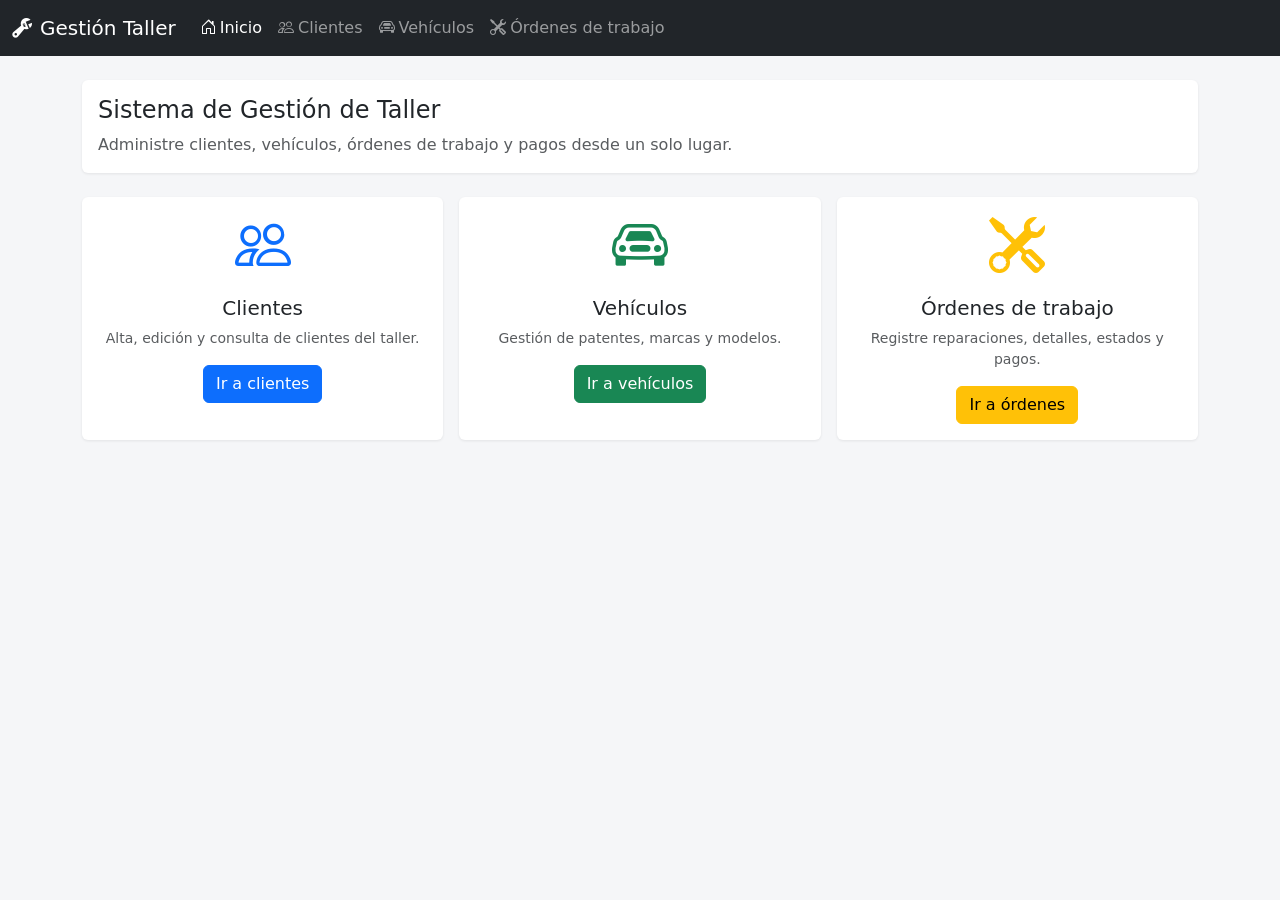
<file: frontend/index.html>
<!DOCTYPE html>
<html lang="es">
<head>
    <meta charset="UTF-8">
    <meta name="viewport" content="width=device-width, initial-scale=1.0">
    <title>Inicio | Gestión Taller</title>
    <link rel="stylesheet" href="https://cdn.jsdelivr.net/npm/bootstrap@5.3.3/dist/css/bootstrap.min.css">
    <link rel="stylesheet" href="https://cdn.jsdelivr.net/npm/bootstrap-icons@1.11.3/font/bootstrap-icons.min.css">
    <link rel="stylesheet" href="css/style.css">
</head>
<body>
    <div id="app-navbar"></div>

    <main class="container">
        <div class="card mb-4">
            <div class="card-body">
                <h1 class="card-title h4">Sistema de Gestión de Taller</h1>
                <p class="card-text text-muted mb-0">
                    Administre clientes, vehículos, órdenes de trabajo y pagos desde un solo lugar.
                </p>
            </div>
        </div>

        <div class="row g-3">
            <div class="col-12 col-sm-6 col-lg-4">
                <div class="card h-100 text-center">
                    <div class="card-body">
                        <i class="bi bi-people display-4 text-primary"></i>
                        <h5 class="card-title mt-3">Clientes</h5>
                        <p class="card-text text-muted small">Alta, edición y consulta de clientes del taller.</p>
                        <a href="clientes.html" class="btn btn-primary">Ir a clientes</a>
                    </div>
                </div>
            </div>
            <div class="col-12 col-sm-6 col-lg-4">
                <div class="card h-100 text-center">
                    <div class="card-body">
                        <i class="bi bi-car-front display-4 text-success"></i>
                        <h5 class="card-title mt-3">Vehículos</h5>
                        <p class="card-text text-muted small">Gestión de patentes, marcas y modelos.</p>
                        <a href="vehiculos.html" class="btn btn-success">Ir a vehículos</a>
                    </div>
                </div>
            </div>
            <div class="col-12 col-sm-6 col-lg-4">
                <div class="card h-100 text-center">
                    <div class="card-body">
                        <i class="bi bi-tools display-4 text-warning"></i>
                        <h5 class="card-title mt-3">Órdenes de trabajo</h5>
                        <p class="card-text text-muted small">Registre reparaciones, detalles, estados y pagos.</p>
                        <a href="ordenes.html" class="btn btn-warning">Ir a órdenes</a>
                    </div>
                </div>
            </div>
        </div>
    </main>

    <script src="https://cdn.jsdelivr.net/npm/bootstrap@5.3.3/dist/js/bootstrap.bundle.min.js"></script>
    <script src="js/navbar.js"></script>
</body>
</html>
</file>
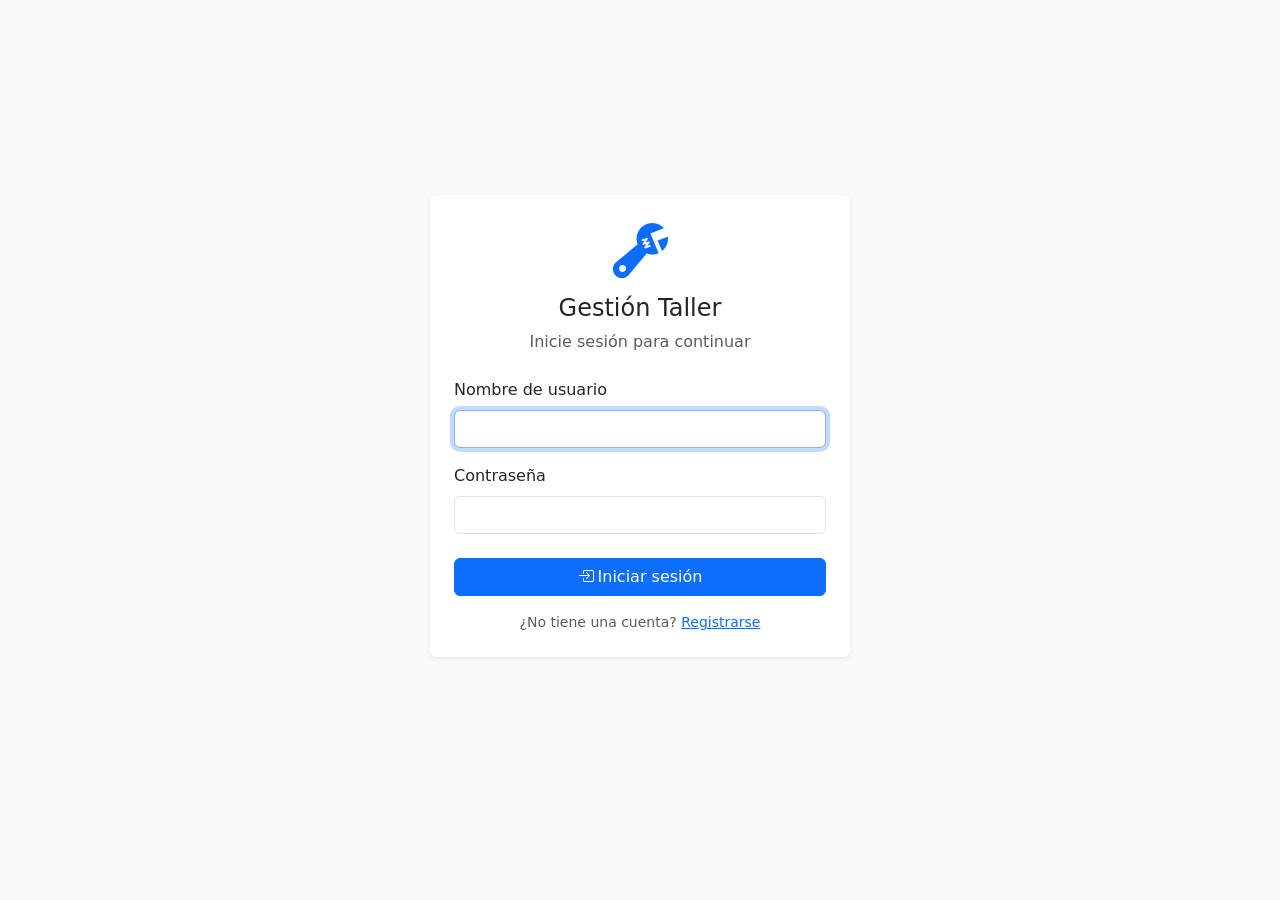
<file: src/main/resources/static/index.html>
<!DOCTYPE html>
<html lang="es">
<head>
    <meta charset="UTF-8">
    <meta name="viewport" content="width=device-width, initial-scale=1.0">
    <title>Inicio | Gestión Taller</title>
    <link rel="icon" type="image/png" href="img/logo.png">
    <link rel="stylesheet" href="https://cdn.jsdelivr.net/npm/bootstrap@5.3.3/dist/css/bootstrap.min.css">
    <link rel="stylesheet" href="https://cdn.jsdelivr.net/npm/bootstrap-icons@1.11.3/font/bootstrap-icons.min.css">
    <link rel="stylesheet" href="css/style.css">
    <script src="js/theme.js"></script>
</head>
<body>
    <div id="app-navbar"></div>

    <main class="container">
        <div class="card mb-4">
            <div class="card-body">
                <h1 class="card-title h4">Sistema de Gestión de Taller</h1>
                <p class="card-text text-muted mb-0">
                    Administre clientes, vehículos, órdenes de trabajo y pagos desde un solo lugar.
                </p>
            </div>
        </div>

        <div class="row g-3">
            <div class="col-12 col-sm-6 col-lg-4">
                <div class="card h-100 text-center">
                    <div class="card-body">
                        <i class="bi bi-people display-4 text-primary"></i>
                        <h5 class="card-title mt-3">Clientes</h5>
                        <p class="card-text text-muted small">Alta, edición y consulta de clientes del taller.</p>
                        <a href="clientes.html" class="btn btn-primary">Ir a clientes</a>
                    </div>
                </div>
            </div>
            <div class="col-12 col-sm-6 col-lg-4">
                <div class="card h-100 text-center">
                    <div class="card-body">
                        <i class="bi bi-car-front display-4 text-success"></i>
                        <h5 class="card-title mt-3">Vehículos</h5>
                        <p class="card-text text-muted small">Gestión de patentes, marcas y modelos.</p>
                        <a href="vehiculos.html" class="btn btn-success">Ir a vehículos</a>
                    </div>
                </div>
            </div>
            <div class="col-12 col-sm-6 col-lg-4">
                <div class="card h-100 text-center">
                    <div class="card-body">
                        <i class="bi bi-tools display-4 text-warning"></i>
                        <h5 class="card-title mt-3">Órdenes de trabajo</h5>
                        <p class="card-text text-muted small">Registre reparaciones, detalles, estados y pagos.</p>
                        <a href="ordenes.html" class="btn btn-warning">Ir a órdenes</a>
                    </div>
                </div>
            </div>
        </div>
    </main>

    <script src="https://cdn.jsdelivr.net/npm/bootstrap@5.3.3/dist/js/bootstrap.bundle.min.js"></script>
    <script src="js/api.js"></script>
    <script src="js/utils.js"></script>
    <script src="js/navbar.js"></script>
    <script src="js/configuracion.js"></script>
</body>
</html>
</file>
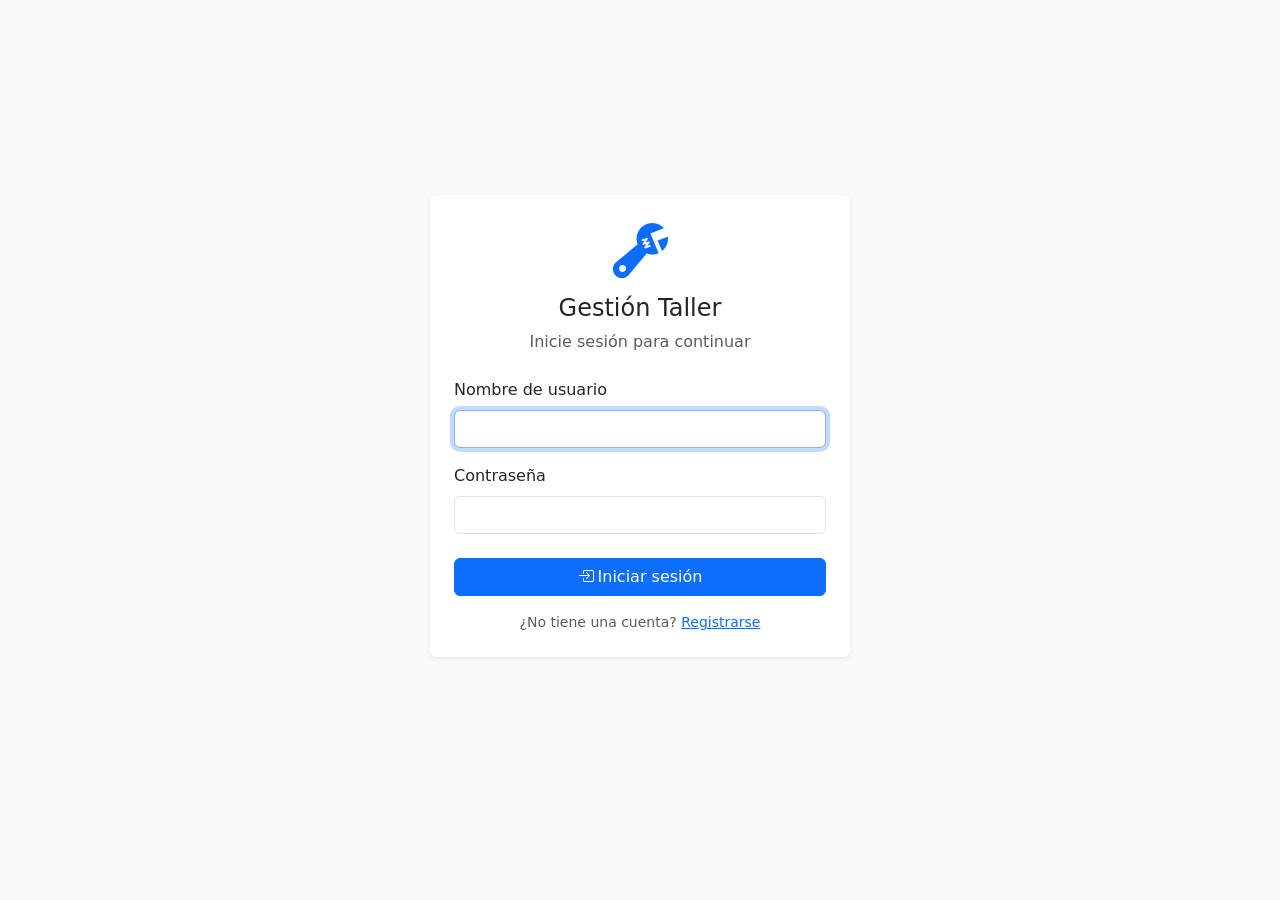
<file: src/main/resources/static/login.html>
<!DOCTYPE html>
<html lang="es">
<head>
    <meta charset="UTF-8">
    <meta name="viewport" content="width=device-width, initial-scale=1.0">
    <title>Iniciar sesión | Gestión Taller</title>
    <link rel="icon" type="image/png" href="img/logo.png">
    <link rel="stylesheet" href="https://cdn.jsdelivr.net/npm/bootstrap@5.3.3/dist/css/bootstrap.min.css">
    <link rel="stylesheet" href="https://cdn.jsdelivr.net/npm/bootstrap-icons@1.11.3/font/bootstrap-icons.min.css">
    <link rel="stylesheet" href="css/style.css">
    <script src="js/theme.js"></script>
</head>
<body class="bg-body-tertiary">
    <main class="container d-flex justify-content-center align-items-center" style="min-height: 100vh;">
        <div class="card shadow-sm" style="max-width: 420px; width: 100%;">
            <div class="card-body p-4">
                <div class="text-center mb-4">
                    <i class="bi bi-wrench-adjustable display-4 text-primary"></i>
                    <h1 class="h4 mt-2">Gestión Taller</h1>
                    <p class="text-muted mb-0">Inicie sesión para continuar</p>
                </div>
                <form id="form-login" novalidate>
                    <div class="mb-3">
                        <label for="login-username" class="form-label">Nombre de usuario</label>
                        <input type="text" class="form-control" id="login-username" required autofocus>
                        <div class="invalid-feedback">Ingrese su nombre de usuario.</div>
                    </div>
                    <div class="mb-4">
                        <label for="login-password" class="form-label">Contraseña</label>
                        <input type="password" class="form-control" id="login-password" required>
                        <div class="invalid-feedback">Ingrese su contraseña.</div>
                    </div>
                    <button type="submit" class="btn btn-primary w-100" id="btn-login">
                        <i class="bi bi-box-arrow-in-right me-1"></i>Iniciar sesión
                    </button>
                </form>
                <p class="text-center text-muted small mt-3 mb-0">
                    ¿No tiene una cuenta? <a href="register.html">Registrarse</a>
                </p>
            </div>
        </div>
    </main>

    <script src="https://cdn.jsdelivr.net/npm/bootstrap@5.3.3/dist/js/bootstrap.bundle.min.js"></script>
    <script src="js/api.js"></script>
    <script src="js/utils.js"></script>
    <script src="js/auth.js"></script>
</body>
</html>
</file>
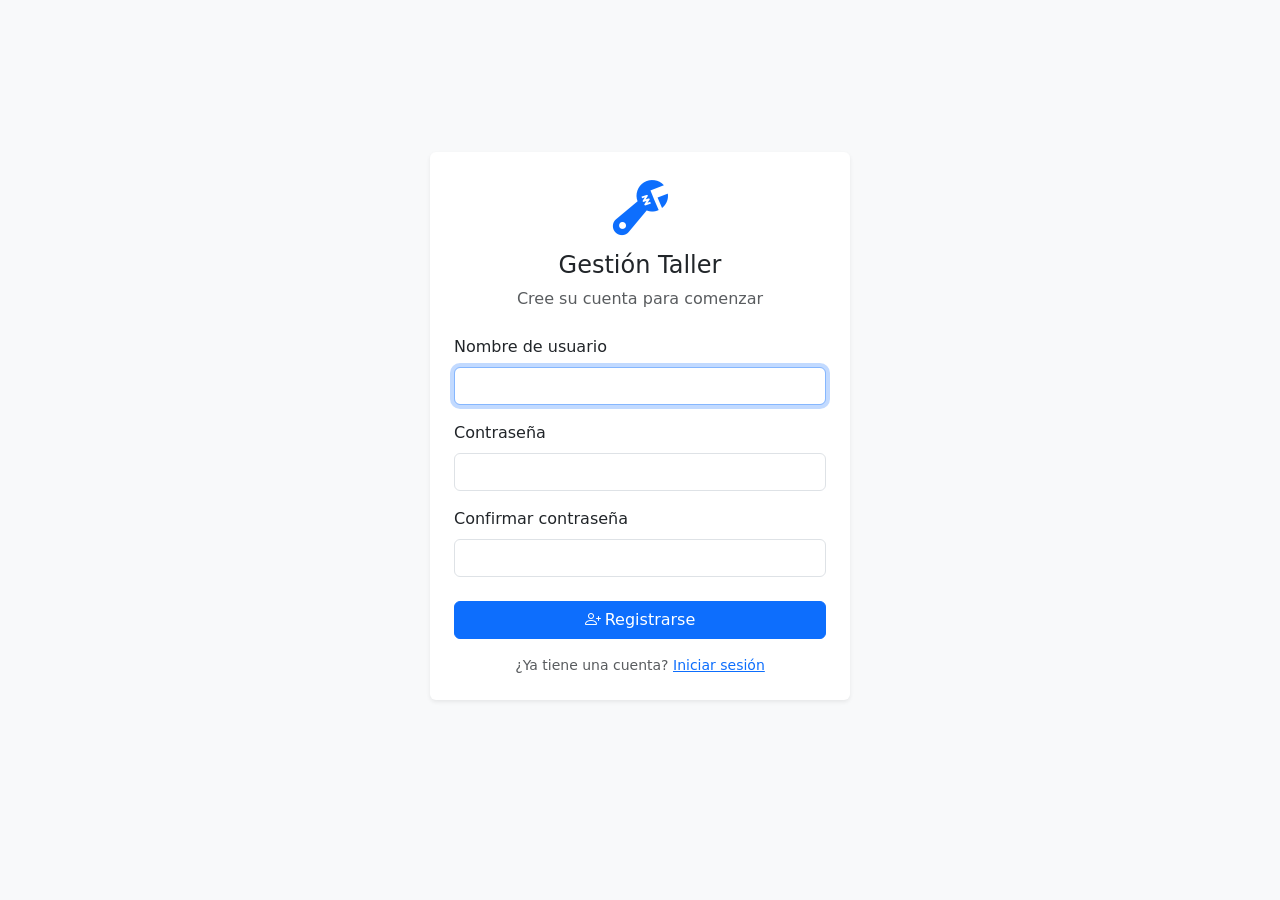
<file: src/main/resources/static/register.html>
<!DOCTYPE html>
<html lang="es">
<head>
    <meta charset="UTF-8">
    <meta name="viewport" content="width=device-width, initial-scale=1.0">
    <title>Registrarse | Gestión Taller</title>
    <link rel="icon" type="image/png" href="img/logo.png">
    <link rel="stylesheet" href="https://cdn.jsdelivr.net/npm/bootstrap@5.3.3/dist/css/bootstrap.min.css">
    <link rel="stylesheet" href="https://cdn.jsdelivr.net/npm/bootstrap-icons@1.11.3/font/bootstrap-icons.min.css">
    <link rel="stylesheet" href="css/style.css">
    <script src="js/theme.js"></script>
</head>
<body class="bg-body-tertiary">
    <main class="container d-flex justify-content-center align-items-center" style="min-height: 100vh;">
        <div class="card shadow-sm" style="max-width: 420px; width: 100%;">
            <div class="card-body p-4">
                <div class="text-center mb-4">
                    <i class="bi bi-wrench-adjustable display-4 text-primary"></i>
                    <h1 class="h4 mt-2">Gestión Taller</h1>
                    <p class="text-muted mb-0">Cree su cuenta para comenzar</p>
                </div>
                <form id="form-registro" novalidate>
                    <div class="mb-3">
                        <label for="registro-username" class="form-label">Nombre de usuario</label>
                        <input type="text" class="form-control" id="registro-username" minlength="3" maxlength="50" required autofocus>
                        <div class="invalid-feedback">El nombre de usuario debe tener entre 3 y 50 caracteres.</div>
                    </div>
                    <div class="mb-3">
                        <label for="registro-password" class="form-label">Contraseña</label>
                        <input type="password" class="form-control" id="registro-password" minlength="4" required>
                        <div class="invalid-feedback">La contraseña debe tener al menos 4 caracteres.</div>
                    </div>
                    <div class="mb-4">
                        <label for="registro-confirmar" class="form-label">Confirmar contraseña</label>
                        <input type="password" class="form-control" id="registro-confirmar" minlength="4" required>
                        <div class="invalid-feedback">Confirme su contraseña.</div>
                        <div class="form-text text-danger d-none" id="error-confirmacion">Las contraseñas no coinciden.</div>
                    </div>
                    <button type="submit" class="btn btn-primary w-100" id="btn-registro">
                        <i class="bi bi-person-plus me-1"></i>Registrarse
                    </button>
                </form>
                <p class="text-center text-muted small mt-3 mb-0">
                    ¿Ya tiene una cuenta? <a href="login.html">Iniciar sesión</a>
                </p>
            </div>
        </div>
    </main>

    <script src="https://cdn.jsdelivr.net/npm/bootstrap@5.3.3/dist/js/bootstrap.bundle.min.js"></script>
    <script src="js/api.js"></script>
    <script src="js/utils.js"></script>
    <script src="js/auth.js"></script>
</body>
</html>
</file>
<file: frontend/css/style.css>
body {
    background-color: #f5f6f8;
}

main.container {
    padding-bottom: 3rem;
}

.card {
    border: 0;
    box-shadow: 0 1px 3px rgba(0, 0, 0, 0.08);
}

.table .btn-accion {
    padding: 0.25rem 0.45rem;
}

.linea-subtotal {
    white-space: nowrap;
}

.badge {
    font-weight: 500;
}
</file>
<file: src/main/resources/static/css/style.css>
body {
    background-color: #f5f6f8;
}

html[data-bs-theme='dark'] body {
    background-color: #1a1d21;
}

main.container {
    padding-bottom: 3rem;
}

.card {
    border: 0;
    box-shadow: 0 1px 3px rgba(0, 0, 0, 0.08);
}

.table .btn-accion {
    padding: 0.25rem 0.45rem;
}

.linea-subtotal {
    white-space: nowrap;
}

.badge {
    font-weight: 500;
}

.imagen-orden img {
    width: 100px;
    height: 100px;
    object-fit: cover;
    cursor: pointer;
}

.imagen-orden .btn-accion-imagen {
    position: absolute;
    top: 4px;
    right: 4px;
    padding: 0.15rem 0.35rem;
    line-height: 1;
}

.autocompletado {
    max-height: 15rem;
    overflow-y: auto;
    z-index: 1056;
    cursor: pointer;
}

.autocompletado .list-group-item {
    border-radius: 0;
}
</file>
